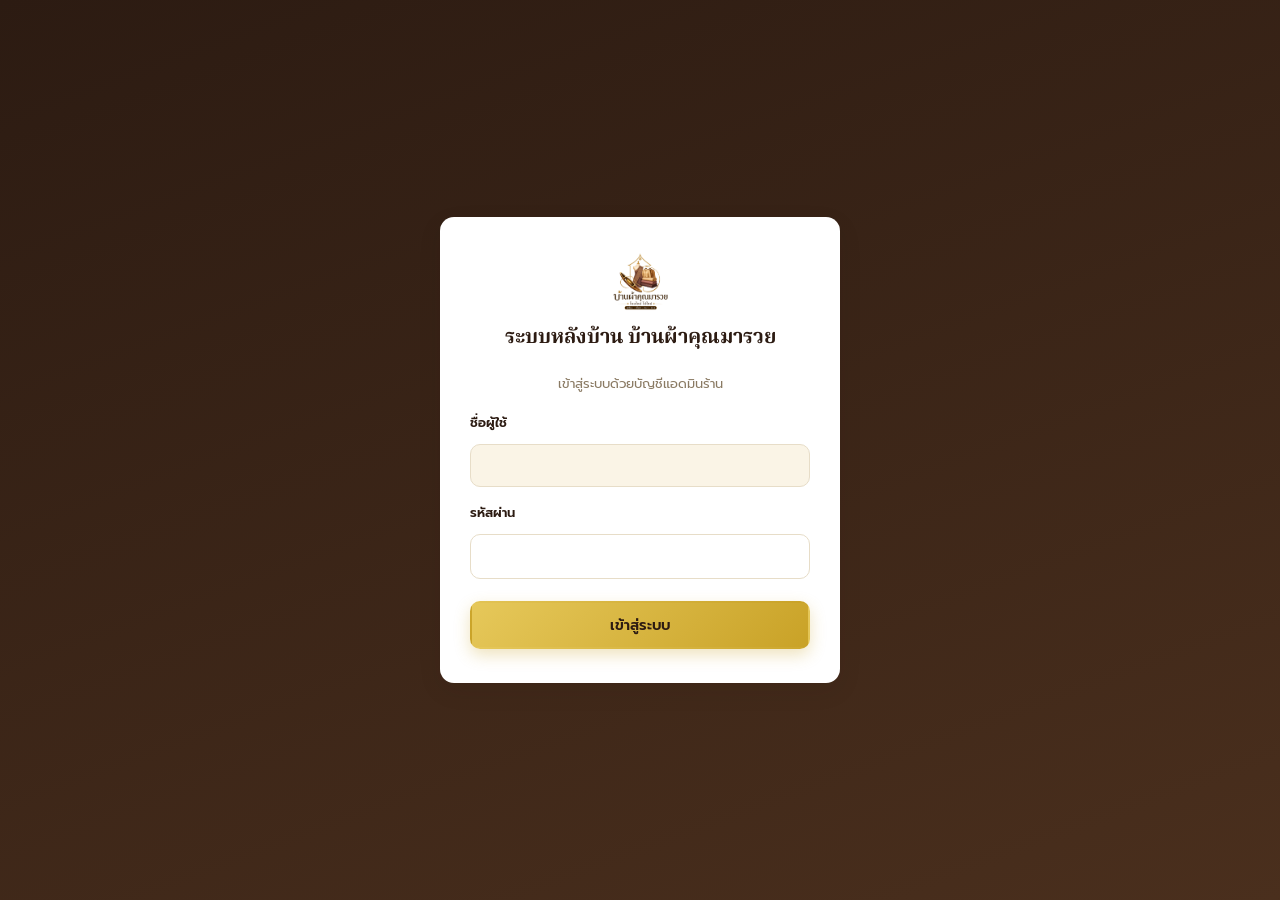
<file: admin/index.html>
<!DOCTYPE html>
<html lang="th">
<head>
<meta charset="UTF-8" />
<meta name="viewport" content="width=device-width, initial-scale=1.0" />
<title>แดชบอร์ด | ระบบหลังบ้าน บ้านผ้าคุณมารวย</title>

<!--
  ==========================================================================
  ร่างระบบหลังบ้าน (Draft Admin Backend) — บ้านผ้าคุณมารวย
  หน้านี้เป็นแดชบอร์ดภาพรวม ใช้ข้อมูลจำลองทั้งหมดจาก assets/admin-data.js
  TODO ก่อนใช้งานจริง:
  1) เชื่อม KPI และตารางกับ Google Apps Script Web App (อ่านจาก Sheets จริง)
  2) เพิ่มระบบยืนยันตัวตนแอดมิน (ตอนนี้ยังไม่มีการล็อกอิน/สิทธิ์การเข้าถึง)
  3) เชื่อมกราฟยอดขายกับข้อมูล orders จริงแทน ADMIN_SALES_7D
  ==========================================================================
-->

<link rel="preconnect" href="https://fonts.googleapis.com">
<link rel="preconnect" href="https://fonts.gstatic.com" crossorigin>
<link href="https://fonts.googleapis.com/css2?family=Noto+Serif+Thai:wght@400;600;700&family=Prompt:wght@300;400;500;600;700&display=swap" rel="stylesheet">
<link rel="stylesheet" href="assets/admin.css">
</head>
<body>
<div class="app">
  <div id="sidebarMount"></div>

  <div class="main">
    <div class="topbar">
      <div class="tb-left">
        <button class="menu-toggle" id="menuToggleBtn" aria-label="เมนู">&#9776;</button>
        <div>
          <h1>แดชบอร์ดภาพรวม</h1>
          <div class="breadcrumb">ระบบหลังบ้าน / แดชบอร์ด</div>
        </div>
      </div>
      <div class="tb-right">
        <div class="admin-chip">
          <div class="avatar">มร</div>
          <div class="who">แอดมินร้าน</div>
        </div>
      </div>
    </div>

    <div class="content">
      <div class="draft-banner">
        <span class="ic">&#128274;</span>
        <div>เชื่อมต่อกับ Google Sheets จริงผ่าน Apps Script Web App แล้ว (มีระบบล็อกอินแอดมิน) — หากข้อมูลไม่ขึ้น ให้ตรวจสอบ <code>config.js</code> และการ Deploy ตามคู่มือติดตั้ง</div>
      </div>

      <div class="kpi-grid" id="kpiGrid"></div>

      <div class="two-col">
        <div class="panel">
          <div class="panel-head">
            <div>
              <h2>ยอดขาย 7 วันล่าสุด</h2>
              <div class="sub">ข้อมูลตัวอย่าง — เชื่อมกับแท็บ orders จริงภายหลัง</div>
            </div>
          </div>
          <div class="bar-chart" id="salesChart"></div>
        </div>

        <div class="panel">
          <div class="panel-head">
            <div>
              <h2>งานด่วน</h2>
              <div class="sub">ทางลัดไปยังงานที่ทำบ่อย</div>
            </div>
          </div>
          <div class="stack">
            <a class="btn btn-gold" href="products.html?new=1">&#10133; เพิ่มสินค้าใหม่</a>
            <a class="btn btn-outline" href="promotions.html?new=1">&#127991;&#65039; สร้างโปรโมชั่นใหม่</a>
            <a class="btn btn-outline" href="orders.html">&#128230; ดูคำสั่งซื้อทั้งหมด</a>
            <a class="btn btn-outline" href="categories.html?new=1">&#128194; เพิ่มหมวดหมู่สินค้า</a>
          </div>
        </div>
      </div>

      <div class="panel">
        <div class="panel-head">
          <div>
            <h2>คำสั่งซื้อล่าสุด</h2>
            <div class="sub">5 รายการล่าสุด</div>
          </div>
          <a class="btn btn-outline btn-sm" href="orders.html">ดูทั้งหมด</a>
        </div>
        <div class="table-wrap">
          <table class="data-table">
            <thead>
              <tr>
                <th>รหัสออเดอร์</th>
                <th>ลูกค้า</th>
                <th>สินค้า</th>
                <th>ยอด</th>
                <th>สถานะ</th>
                <th>วันที่</th>
              </tr>
            </thead>
            <tbody id="recentOrdersBody"></tbody>
          </table>
        </div>
      </div>

      <div class="panel">
        <div class="panel-head">
          <div>
            <h2>สินค้าใกล้หมด / หมดสต็อก</h2>
            <div class="sub">เหลือ 1 ชิ้นหรือน้อยกว่า — ควรเติมสต็อกหรือปิดการขาย</div>
          </div>
          <a class="btn btn-outline btn-sm" href="products.html">จัดการสินค้า</a>
        </div>
        <div class="table-wrap">
          <table class="data-table">
            <thead>
              <tr>
                <th>รหัสสินค้า</th>
                <th>ชื่อสินค้า</th>
                <th>หมวด</th>
                <th>คงเหลือ</th>
                <th>สถานะ</th>
              </tr>
            </thead>
            <tbody id="lowStockBody"></tbody>
          </table>
        </div>
      </div>
    </div>
  </div>
</div>

<script src="assets/admin-data.js"></script>
<script src="assets/admin.js"></script>
<script src="../config.js"></script>
<script src="assets/api.js"></script>
<script>
requireLogin();
renderSidebar('dashboard');

(async function init(){
  try { await loadAdminData(); } catch(err){ showApiError(err); return; }

  // ---------------- KPI cards ----------------
  const todaySales = ADMIN_SALES_7D[ADMIN_SALES_7D.length - 1].value;
  const pendingOrders = ADMIN_ORDERS.filter(o => o.status === "รอชำระเงิน" || o.status === "ชำระแล้ว").length;
  const lowStock = ADMIN_PRODUCTS.filter(p => p.stock <= 1 && p.status !== "ขายแล้ว");
  const activeProducts = ADMIN_PRODUCTS.filter(p => p.status !== "ขายแล้ว").length;

  const kpis = [
    { label:"ยอดขายวันนี้", value: formatBaht(todaySales), icon:"&#128176;", bg:"var(--ok-bg)", color:"var(--ok)", trend:"เทียบเมื่อวาน +18%", trendClass:"up" },
    { label:"ออเดอร์รอดำเนินการ", value: pendingOrders + " รายการ", icon:"&#128230;", bg:"var(--warn-bg)", color:"var(--warn)", trend:"ต้องติดตาม", trendClass:"" },
    { label:"สินค้าใกล้หมด/หมดสต็อก", value: lowStock.length + " รายการ", icon:"&#9888;&#65039;", bg:"var(--danger-bg)", color:"var(--danger)", trend:"ควรเติมสต็อก", trendClass:"down" },
    { label:"สินค้าที่เปิดขายทั้งหมด", value: activeProducts + " รายการ", icon:"&#129525;", bg:"var(--info-bg)", color:"var(--info)", trend:"ทุกหมวดรวมกัน", trendClass:"" },
  ];
  document.getElementById('kpiGrid').innerHTML = kpis.map(k => `
    <div class="kpi-card">
      <div class="kpi-ic" style="background:${k.bg}; color:${k.color};">${k.icon}</div>
      <div>
        <div class="kpi-label">${k.label}</div>
        <div class="kpi-value">${k.value}</div>
        <div class="kpi-trend ${k.trendClass}">${k.trend}</div>
      </div>
    </div>
  `).join('');

  // ---------------- Bar chart ยอดขาย 7 วัน ----------------
  const maxVal = Math.max(...ADMIN_SALES_7D.map(d => d.value));
  document.getElementById('salesChart').innerHTML = ADMIN_SALES_7D.map(d => `
    <div class="bar-col">
      <div class="bar-val">${formatNumber(d.value)}</div>
      <div class="bar" style="height:${Math.max(8, Math.round((d.value / maxVal) * 120))}px;"></div>
      <div class="bar-day">${d.day}</div>
    </div>
  `).join('');

  // ---------------- คำสั่งซื้อล่าสุด ----------------
  const recent = ADMIN_ORDERS.slice(0, 5);
  document.getElementById('recentOrdersBody').innerHTML = recent.map(o => `
    <tr>
      <td class="cell-strong">${escapeHtml(o.orderId)}</td>
      <td>${escapeHtml(o.customer)}<div class="cell-muted">${escapeHtml(o.lineUser)}</div></td>
      <td>${escapeHtml(o.productName)}</td>
      <td>${formatBaht(o.amount)}</td>
      <td>${badgeHtml(o.status, ORDER_STATUS_BADGE[o.status] || 'badge-gray')}</td>
      <td class="cell-muted">${escapeHtml(o.date)}</td>
    </tr>
  `).join('');

  // ---------------- สินค้าใกล้หมด ----------------
  if(lowStock.length === 0){
    document.getElementById('lowStockBody').innerHTML = `<tr class="empty-row"><td colspan="5">ไม่มีสินค้าใกล้หมดในขณะนี้</td></tr>`;
  } else {
    document.getElementById('lowStockBody').innerHTML = lowStock.map(p => `
      <tr>
        <td class="cell-strong">${escapeHtml(p.code)}</td>
        <td>${escapeHtml(p.name)}</td>
        <td>${p.mainCat === 'new' ? 'สินค้าใหม่ มือ 1' : 'สินค้ามือสอง'} · ${escapeHtml(p.type)}</td>
        <td>${p.stock} ชิ้น</td>
        <td>${badgeHtml(p.status, PRODUCT_STATUS_BADGE[p.status] || 'badge-gray')}</td>
      </tr>
    `).join('');
  }
})();
</script>
</body>
</html>
</file>
<file: admin/assets/admin.css>
/* ==========================================================================
   admin.css — สไตล์กลางสำหรับระบบหลังบ้าน บ้านผ้าคุณมารวย (ร่าง/Draft)
   ใช้ร่วมกันทุกหน้าใน /admin — ยังไม่เชื่อมต่อ Google Apps Script จริง
   ========================================================================== */

:root{
  --gold: #c9a227;
  --gold-light: #e6c85a;
  --brown-deep: #2c1b12;
  --brown: #4a2f1d;
  --brown-soft: #6b4a30;
  --cream: #faf4e6;
  --cream-2: #f2e7d0;
  --ivory: #fffaf0;
  --plum: #5b3758;
  --ink: #2a2118;
  --line-green: #06c755;

  --bg: #f4efe4;
  --panel: #ffffff;
  --border: #e7ddc8;
  --muted: #8a7a63;

  --ok: #1a8a4a;
  --ok-bg: #e4f6ec;
  --warn: #b4740e;
  --warn-bg: #fbedd3;
  --info: #1f6fb2;
  --info-bg: #e3f0fa;
  --danger: #c23b3b;
  --danger-bg: #fbe6e6;
  --gray: #6b6459;
  --gray-bg: #ece7db;

  --radius: 14px;
  --shadow: 0 8px 24px rgba(44,27,18,0.08);
  --sidebar-w: 264px;
}

*{ box-sizing:border-box; margin:0; padding:0; }
html{ scroll-behavior:smooth; }
body{
  font-family:'Prompt', sans-serif;
  background: var(--bg);
  color: var(--ink);
  min-height:100vh;
}
img{ max-width:100%; display:block; }
a{ color:inherit; text-decoration:none; }
ul{ list-style:none; }
button{ font-family:inherit; }

h1,h2,h3,h4{ font-family:'Noto Serif Thai', serif; color:var(--brown-deep); line-height:1.35; }

/* ---------- App shell ---------- */
.app{ display:flex; min-height:100vh; }

/* ---------- Sidebar ---------- */
.sidebar{
  width: var(--sidebar-w); flex-shrink:0;
  background: var(--brown-deep); color: var(--ivory);
  position:sticky; top:0; height:100vh; overflow-y:auto;
  display:flex; flex-direction:column;
  z-index: 50;
}
.sidebar .brand{
  display:flex; align-items:center; gap:12px;
  padding: 22px 20px; border-bottom:1px solid rgba(255,250,240,0.12);
}
.sidebar .brand img{ height:42px; width:auto; border-radius:8px; }
.sidebar .brand .name{ font-family:'Noto Serif Thai',serif; font-weight:700; font-size:15.5px; line-height:1.3; }
.sidebar .brand .sub{ font-size:11px; color:rgba(255,250,240,0.6); letter-spacing:.5px; }

.sidebar nav{ flex:1; padding: 14px 12px; }
.sidebar nav .nav-item{
  display:flex; align-items:center; gap:12px;
  padding: 12px 14px; border-radius:10px; margin-bottom:4px;
  color: rgba(255,250,240,0.75); font-size:14.5px; font-weight:500;
  transition: background .15s ease, color .15s ease;
}
.sidebar nav .nav-item .ic{ font-size:17px; width:22px; text-align:center; flex-shrink:0; }
.sidebar nav .nav-item:hover{ background: rgba(255,250,240,0.08); color: var(--ivory); }
.sidebar nav .nav-item.active{
  background: linear-gradient(135deg, var(--gold-light), var(--gold));
  color: var(--brown-deep); font-weight:700;
}
.sidebar .nav-section-label{
  font-size:11px; letter-spacing:1.5px; color: rgba(255,250,240,0.4);
  text-transform:uppercase; padding: 16px 14px 6px;
}
.sidebar .sidebar-foot{
  padding: 16px 20px; border-top:1px solid rgba(255,250,240,0.12);
  font-size:12.5px; color: rgba(255,250,240,0.55);
}
.sidebar .sidebar-foot a{ color: var(--gold-light); }

.sidebar-overlay{ display:none; }

@media (max-width: 980px){
  .sidebar{
    position:fixed; left:0; top:0; height:100vh;
    transform: translateX(-100%);
    transition: transform .25s ease;
  }
  .sidebar.open{ transform: translateX(0); }
  .sidebar-overlay{
    display:none; position:fixed; inset:0; background:rgba(0,0,0,0.4); z-index:40;
  }
  .sidebar-overlay.show{ display:block; }
}

/* ---------- Main ---------- */
.main{ flex:1; min-width:0; display:flex; flex-direction:column; }

.topbar{
  position:sticky; top:0; z-index:30;
  background: var(--panel); border-bottom:1px solid var(--border);
  display:flex; align-items:center; justify-content:space-between;
  padding: 16px 26px;
}
.topbar .tb-left{ display:flex; align-items:center; gap:14px; }
.topbar h1{ font-size:21px; }
.topbar .breadcrumb{ font-size:12.5px; color:var(--muted); margin-top:2px; }
.menu-toggle{
  display:none; background:none; border:none; font-size:22px; color:var(--brown-deep); cursor:pointer;
}
@media (max-width:980px){ .menu-toggle{ display:block; } }

.tb-right{ display:flex; align-items:center; gap:14px; }
.admin-chip{
  display:flex; align-items:center; gap:10px;
  background: var(--cream-2); padding:7px 14px 7px 8px; border-radius:999px;
}
.admin-chip .avatar{
  width:30px; height:30px; border-radius:50%;
  background: linear-gradient(135deg, var(--gold-light), var(--gold));
  color:var(--brown-deep); display:flex; align-items:center; justify-content:center;
  font-weight:700; font-size:13px;
}
.admin-chip .who{ font-size:13px; font-weight:600; color:var(--brown-deep); }

.content{ padding: 26px; flex:1; }
.content .page-intro{ margin-bottom:22px; }
.content .page-intro p{ color:var(--muted); font-size:14.5px; margin-top:4px; }

.draft-banner{
  background: var(--warn-bg); color:#7a4f08; border:1px solid #f0d9a3;
  border-radius: 12px; padding: 12px 18px; font-size:13.5px; margin-bottom:22px;
  display:flex; align-items:flex-start; gap:10px;
}
.draft-banner .ic{ font-size:17px; flex-shrink:0; }

/* ---------- Buttons ---------- */
.btn{
  display:inline-flex; align-items:center; justify-content:center; gap:8px;
  padding: 11px 20px; border-radius: 10px; font-weight:600; font-size:14.5px;
  cursor:pointer; border:2px solid transparent; transition: all .15s ease;
  min-height:42px; white-space:nowrap;
}
.btn:active{ transform: scale(0.97); }
.btn-gold{ background: linear-gradient(135deg, var(--gold-light), var(--gold)); color:var(--brown-deep); box-shadow: 0 6px 16px rgba(201,162,39,0.3); }
.btn-gold:hover{ box-shadow: 0 8px 20px rgba(201,162,39,0.45); }
.btn-outline{ background:transparent; border-color: var(--border); color: var(--brown-deep); }
.btn-outline:hover{ background: var(--cream-2); }
.btn-danger-outline{ background:transparent; border-color: var(--danger); color: var(--danger); }
.btn-danger-outline:hover{ background: var(--danger-bg); }
.btn-line{ background: var(--line-green); color:#fff; }
.btn-sm{ padding:7px 14px; font-size:13px; min-height:34px; border-radius:8px; }
.btn-icon{ padding:8px; min-height:auto; border-radius:8px; }
.btn:disabled{ opacity:.5; cursor:not-allowed; }

/* ---------- KPI cards ---------- */
.kpi-grid{ display:grid; grid-template-columns: repeat(4,1fr); gap:18px; margin-bottom:24px; }
@media (max-width:1100px){ .kpi-grid{ grid-template-columns: repeat(2,1fr); } }
@media (max-width:560px){ .kpi-grid{ grid-template-columns: 1fr; } }
.kpi-card{
  background: var(--panel); border-radius: var(--radius); box-shadow: var(--shadow);
  padding: 20px; display:flex; align-items:center; gap:14px; border:1px solid var(--border);
}
.kpi-card .kpi-ic{
  width:48px; height:48px; border-radius:12px; flex-shrink:0;
  display:flex; align-items:center; justify-content:center; font-size:22px;
}
.kpi-card .kpi-label{ font-size:12.5px; color:var(--muted); margin-bottom:2px; }
.kpi-card .kpi-value{ font-family:'Noto Serif Thai',serif; font-weight:700; font-size:24px; color:var(--brown-deep); }
.kpi-card .kpi-trend{ font-size:12px; margin-top:2px; }
.kpi-trend.up{ color: var(--ok); }
.kpi-trend.down{ color: var(--danger); }

/* ---------- Panel / Card ---------- */
.panel{
  background: var(--panel); border-radius: var(--radius); box-shadow: var(--shadow);
  border:1px solid var(--border); padding: 22px; margin-bottom:22px;
}
.panel-head{ display:flex; align-items:center; justify-content:space-between; gap:14px; margin-bottom:16px; flex-wrap:wrap; }
.panel-head h2{ font-size:18px; }
.panel-head .sub{ font-size:13px; color:var(--muted); margin-top:2px; }

.two-col{ display:grid; grid-template-columns: 1.4fr 1fr; gap:22px; }
@media (max-width:1100px){ .two-col{ grid-template-columns:1fr; } }

/* ---------- Toolbar (search/filter) ---------- */
.toolbar{ display:flex; align-items:center; gap:12px; flex-wrap:wrap; margin-bottom:18px; }
.search-box{
  display:flex; align-items:center; gap:8px;
  background: var(--cream); border:1px solid var(--border); border-radius:10px;
  padding: 9px 14px; flex:1; min-width:200px;
}
.search-box input{ border:none; background:transparent; outline:none; font-size:14px; width:100%; font-family:inherit; }
.select-filter{
  border:1px solid var(--border); border-radius:10px; padding:9px 12px; font-size:14px;
  background: var(--panel); font-family:inherit; color:var(--ink); cursor:pointer;
}
.tab-filter{ display:flex; gap:8px; flex-wrap:wrap; }
.tab-filter .tf-item{
  padding:8px 16px; border-radius:999px; font-size:13.5px; font-weight:600; cursor:pointer;
  background: var(--cream-2); color: var(--brown);
}
.tab-filter .tf-item.active{ background: var(--brown-deep); color: var(--ivory); }

/* ---------- Table ---------- */
.table-wrap{ overflow-x:auto; border-radius:12px; border:1px solid var(--border); }
table.data-table{ width:100%; border-collapse:collapse; font-size:14px; min-width:720px; }
table.data-table thead th{
  text-align:left; background: var(--cream-2); color:var(--brown-deep);
  font-weight:600; font-size:12.5px; letter-spacing:.3px; padding:12px 16px; white-space:nowrap;
}
table.data-table tbody td{ padding:13px 16px; border-top:1px solid var(--border); vertical-align:middle; }
table.data-table tbody tr:hover{ background: rgba(201,162,39,0.06); }
table.data-table .cell-strong{ font-weight:600; color:var(--brown-deep); }
table.data-table .cell-muted{ color:var(--muted); font-size:12.5px; }
.row-actions{ display:flex; gap:8px; }

.empty-row td{ text-align:center; color:var(--muted); padding:32px 16px; }

/* ---------- Badges ---------- */
.badge{ display:inline-flex; align-items:center; gap:5px; padding:4px 11px; border-radius:999px; font-size:12px; font-weight:700; white-space:nowrap; }
.badge-ok{ background: var(--ok-bg); color: var(--ok); }
.badge-warn{ background: var(--warn-bg); color: var(--warn); }
.badge-info{ background: var(--info-bg); color: var(--info); }
.badge-danger{ background: var(--danger-bg); color: var(--danger); }
.badge-gray{ background: var(--gray-bg); color: var(--gray); }
.badge-gold{ background: linear-gradient(135deg, var(--gold-light), var(--gold)); color: var(--brown-deep); }
.badge-plum{ background: var(--plum); color:var(--ivory); }

/* ---------- Toggle switch ---------- */
.switch{ position:relative; display:inline-block; width:42px; height:24px; flex-shrink:0; }
.switch input{ opacity:0; width:0; height:0; }
.switch .slider{
  position:absolute; cursor:pointer; inset:0; background: var(--gray-bg);
  border-radius:999px; transition:.2s;
}
.switch .slider::before{
  content:""; position:absolute; height:18px; width:18px; left:3px; top:3px;
  background:#fff; border-radius:50%; transition:.2s; box-shadow:0 1px 3px rgba(0,0,0,0.3);
}
.switch input:checked + .slider{ background: var(--ok); }
.switch input:checked + .slider::before{ transform: translateX(18px); }

/* ---------- Forms ---------- */
.form-grid{ display:grid; grid-template-columns: 1fr 1fr; gap:16px; }
@media (max-width:640px){ .form-grid{ grid-template-columns:1fr; } }
.form-field{ display:flex; flex-direction:column; gap:6px; }
.form-field.full{ grid-column: 1 / -1; }
.form-field label{ font-size:13px; font-weight:600; color: var(--brown-deep); }
.form-field .hint{ font-size:11.5px; color:var(--muted); }
.form-field input[type="text"],
.form-field input[type="number"],
.form-field input[type="date"],
.form-field input[type="datetime-local"],
.form-field select,
.form-field textarea{
  border:1px solid var(--border); border-radius:10px; padding:10px 13px; font-size:14px;
  font-family:inherit; background:var(--cream); color:var(--ink); outline:none;
}
.form-field textarea{ resize:vertical; min-height:80px; }
.form-field input:focus, .form-field select:focus, .form-field textarea:focus{ border-color: var(--gold); background:#fff; }
.checkbox-row{ display:flex; align-items:center; gap:9px; }
.checkbox-row input{ width:17px; height:17px; accent-color: var(--gold); }
.checkbox-group{ display:flex; flex-wrap:wrap; gap:10px 18px; }

.upload-box{
  border:2px dashed var(--border); border-radius:12px; padding:22px; text-align:center;
  color: var(--muted); font-size:13.5px; background: var(--cream);
}
.upload-box .ic{ font-size:26px; margin-bottom:6px; }

/* ---------- Modal ---------- */
.modal-overlay{
  display:none; position:fixed; inset:0; background: rgba(44,27,18,0.45);
  align-items:center; justify-content:center; z-index:200; padding:20px;
}
.modal-overlay.show{ display:flex; }
.modal{
  background: var(--panel); border-radius:18px; width:100%; max-width:640px;
  max-height:90vh; overflow-y:auto; box-shadow: 0 24px 60px rgba(0,0,0,0.3);
}
.modal-head{
  display:flex; align-items:center; justify-content:space-between;
  padding: 20px 24px; border-bottom:1px solid var(--border); position:sticky; top:0; background:var(--panel);
}
.modal-head h3{ font-size:18px; }
.modal-close{ background:none; border:none; font-size:22px; cursor:pointer; color:var(--muted); line-height:1; }
.modal-body{ padding: 22px 24px; }
.modal-foot{
  padding: 16px 24px; border-top:1px solid var(--border);
  display:flex; justify-content:flex-end; gap:10px; position:sticky; bottom:0; background:var(--panel);
}

/* ---------- Toast ---------- */
.toast{
  position:fixed; right:24px; bottom:24px; z-index:300;
  background: var(--brown-deep); color:var(--ivory);
  padding: 14px 20px; border-radius:12px; box-shadow: 0 14px 30px rgba(0,0,0,0.3);
  display:flex; align-items:center; gap:10px; font-size:14px; font-weight:500;
  transform: translateY(120%); opacity:0; transition: transform .3s ease, opacity .3s ease;
  max-width:340px;
}
.toast.show{ transform: translateY(0); opacity:1; }
.toast .ic{ color: var(--gold-light); font-size:17px; }

/* ---------- Mini bar chart ---------- */
.bar-chart{ display:flex; align-items:flex-end; gap:10px; height:160px; padding-top:10px; }
.bar-chart .bar-col{ flex:1; display:flex; flex-direction:column; align-items:center; gap:8px; height:100%; justify-content:flex-end; }
.bar-chart .bar{
  width:100%; max-width:34px; border-radius:8px 8px 3px 3px;
  background: linear-gradient(180deg, var(--gold-light), var(--gold));
}
.bar-chart .bar-day{ font-size:11.5px; color:var(--muted); }
.bar-chart .bar-val{ font-size:11px; color:var(--brown-deep); font-weight:700; }

/* ---------- Grouped trend chart (ใหม่ vs มือสอง) — ใช้ในหน้าวิเคราะห์ ---------- */
.trend-chart{ display:flex; align-items:flex-end; gap:18px; height:200px; padding-top:10px; }
.trend-col{ flex:1; display:flex; flex-direction:column; align-items:center; gap:6px; height:100%; justify-content:flex-end; }
.trend-bars{ display:flex; align-items:flex-end; gap:4px; height:150px; }
.trend-bar{ width:16px; border-radius:6px 6px 2px 2px; min-height:4px; }
.trend-bar.new{ background: linear-gradient(180deg, var(--gold-light), var(--gold)); }
.trend-bar.second{ background: linear-gradient(180deg, #8a6488, var(--plum)); }
.trend-total{ font-size:11px; color:var(--brown-deep); font-weight:700; }
.trend-month{ font-size:11px; color:var(--muted); }
.chart-legend{ display:flex; gap:18px; justify-content:center; margin-top:14px; font-size:12.5px; color:var(--muted); }
.chart-legend .dot{ display:inline-block; width:10px; height:10px; border-radius:3px; margin-right:6px; vertical-align:middle; }

/* ---------- Split proportion bar ---------- */
.split-bar{ display:flex; height:26px; border-radius:8px; overflow:hidden; background:var(--gray-bg); }
.split-bar .seg-new{ background: linear-gradient(90deg, var(--gold-light), var(--gold)); display:flex; align-items:center; justify-content:center; font-size:11.5px; font-weight:700; color:var(--brown-deep); }
.split-bar .seg-second{ background: linear-gradient(90deg, var(--plum), #8a6488); display:flex; align-items:center; justify-content:center; font-size:11.5px; font-weight:700; color:var(--ivory); }

/* ---------- Insight cards ---------- */
.insight-list{ display:flex; flex-direction:column; gap:12px; }
.insight-item{
  display:flex; align-items:flex-start; gap:12px;
  background: var(--cream); border:1px solid var(--border); border-radius:12px; padding:14px 16px;
}
.insight-item .ic{ font-size:19px; flex-shrink:0; }
.insight-item .txt{ font-size:14px; color:var(--ink); line-height:1.6; }
.insight-item .txt b{ color:var(--brown-deep); }

/* ---------- Utility ---------- */
.flex-between{ display:flex; align-items:center; justify-content:space-between; }
.text-muted{ color:var(--muted); }
.mt-8{ margin-top:8px; } .mt-16{ margin-top:16px; } .mb-0{ margin-bottom:0; }
.stack{ display:flex; flex-direction:column; gap:10px; }
.pill-list{ display:flex; flex-wrap:wrap; gap:8px; }
</file>
